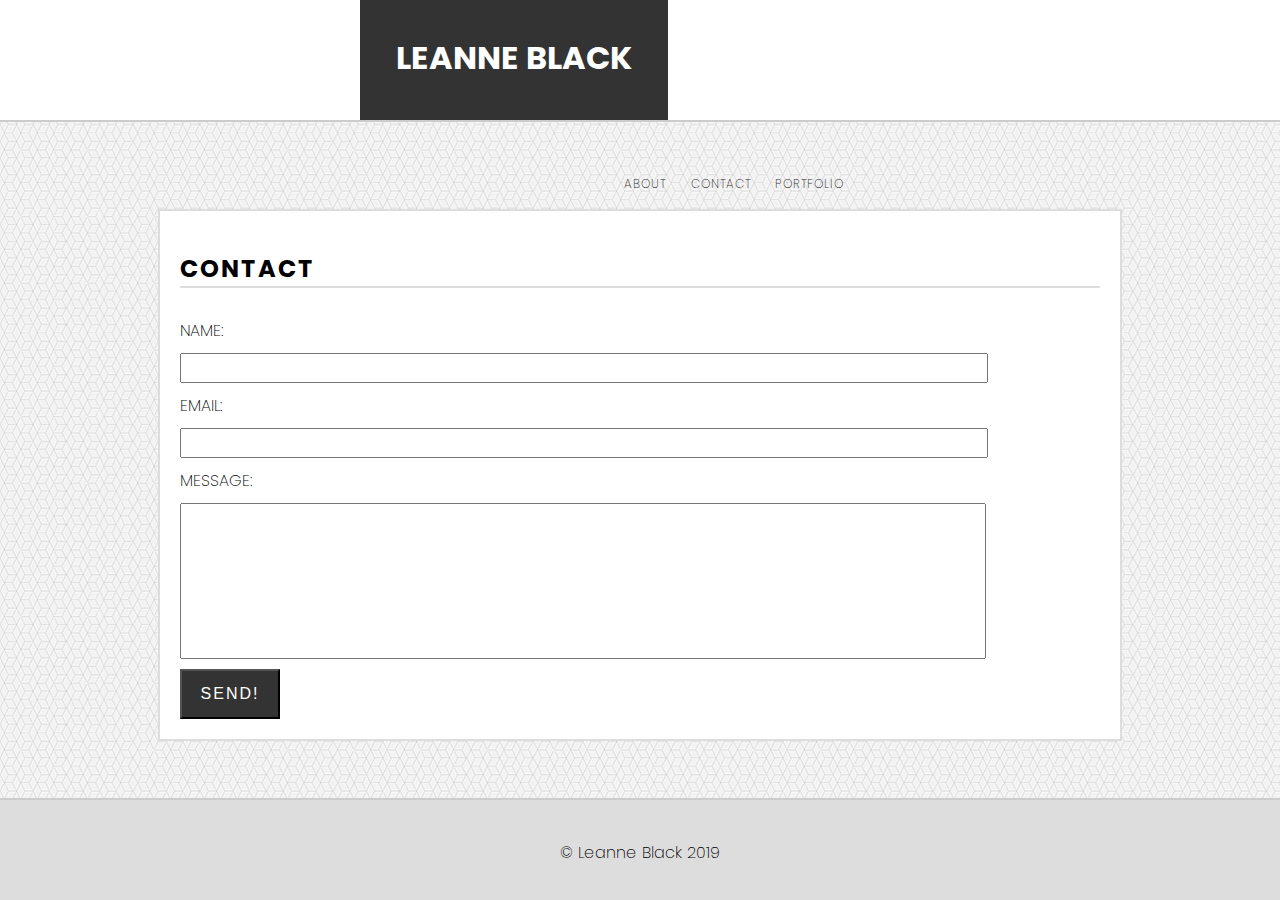
<file: contact.html>
<!DOCTYPE html>
<html>
<head>
    
    <meta charset="utf-8" />
    <meta http-equiv="X-UA-Compatible" content="IE=edge">
    <title>Leanne's Basic Portfolio | Contact Page </title>
    <meta name="viewport" content="width=device-width, initial-scale=1">
    <link rel="stylesheet" type="text/css" media="screen" href="assets/css/styles.css"/>
    
</head>
<body>
    
    <header>
            <div class="name">
                <h1>LEANNE BLACK</h1>
            </div>
            <div class="nav">
                <ul>
                    <li><a href="index.html">About</a></li>
                    <li><a href="contact.html"> Contact </a></li>
                    <li><a href="portfolio.html">Portfolio</a></li>
                </ul>
            </div>
    </header>
    <div id="container">
    <div class="content">
       <h2>Contact</h2>
      <form action="mailto:" method="post">
          <div>
              <label for="name">NAME:</label>
              <input type="text" id="name">
            </div>
            <div>
              <label for="email">EMAIL:</label>
              <input type="text" id="email">
            </div>
            <div></div>
              <label for="message">MESSAGE: </label>
              <textarea id="message"></textarea>
              <button class="button" type="submit">Send!</button>
            </div>
      </form>
      
    </div>
    <footer class="footer">
        <p>&copy; Leanne Black 2019</p>
    </footer>
</div>

</body>
</html>
</file>
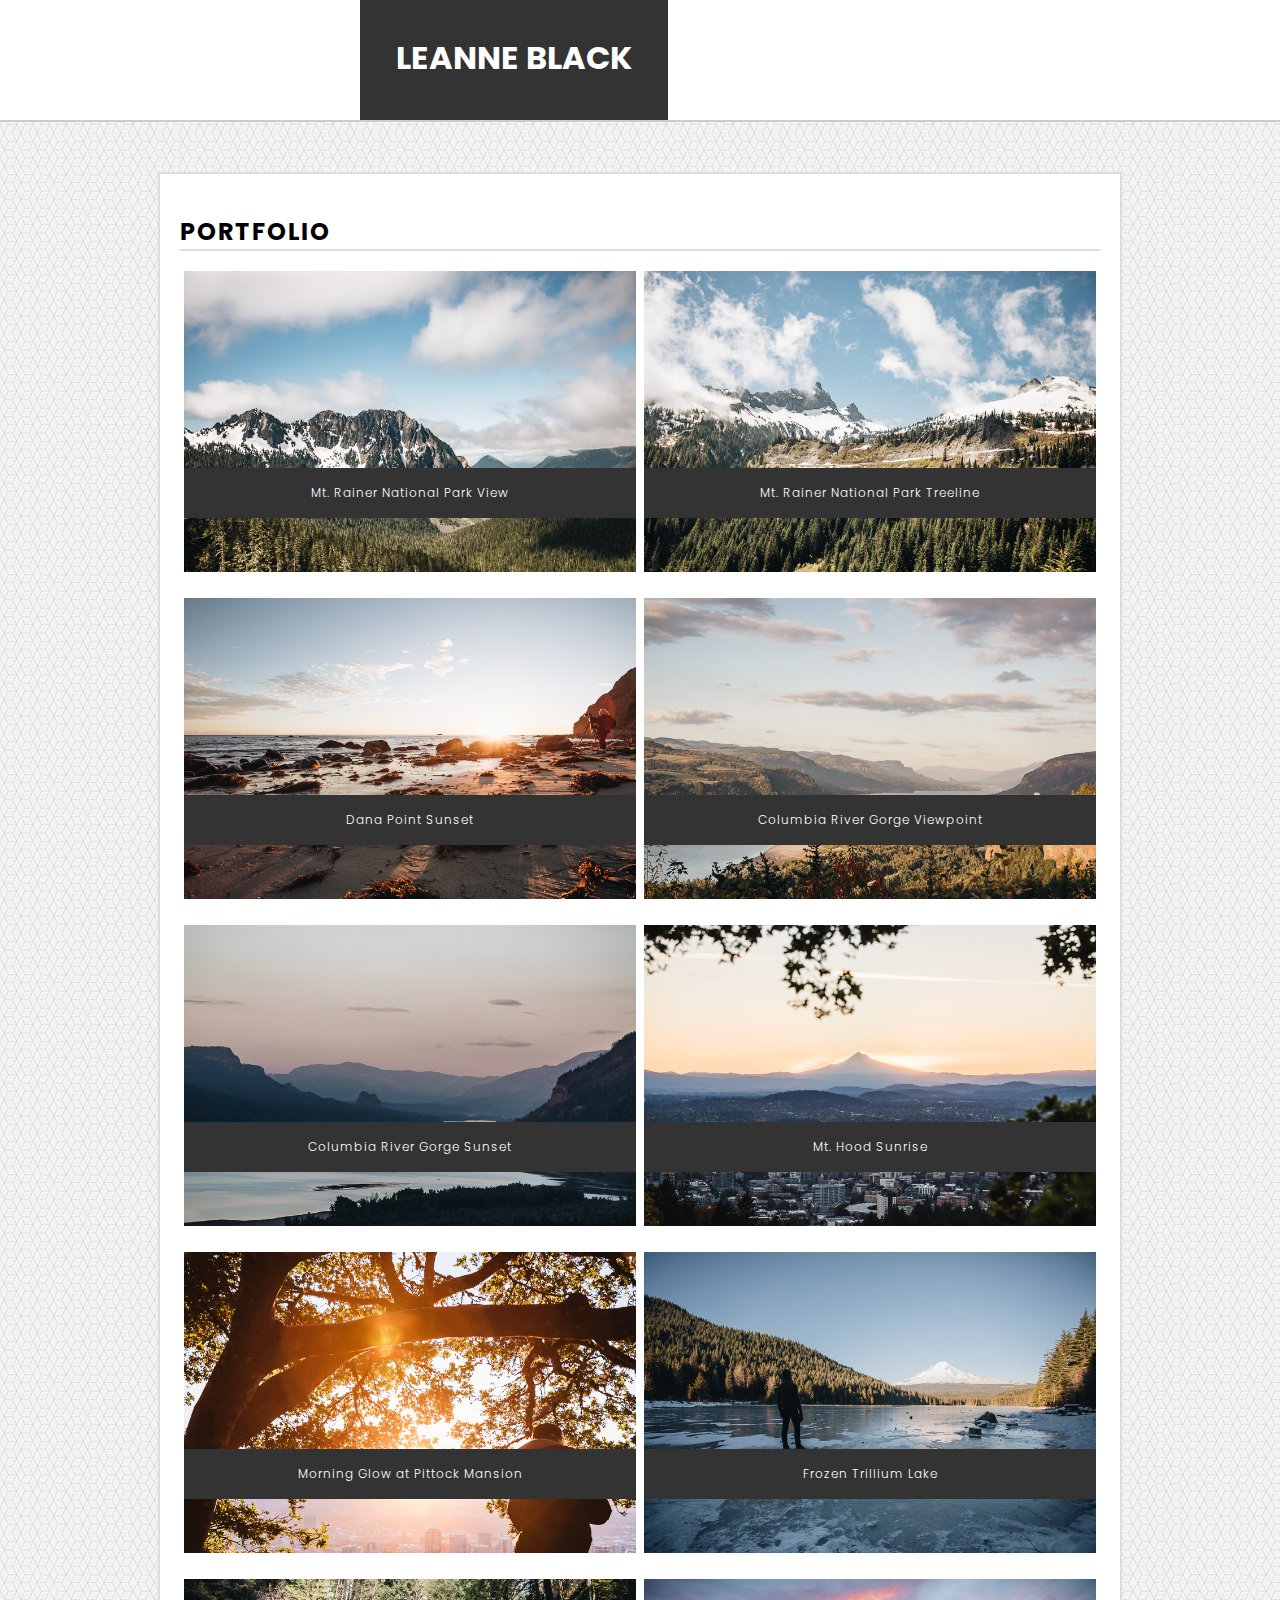
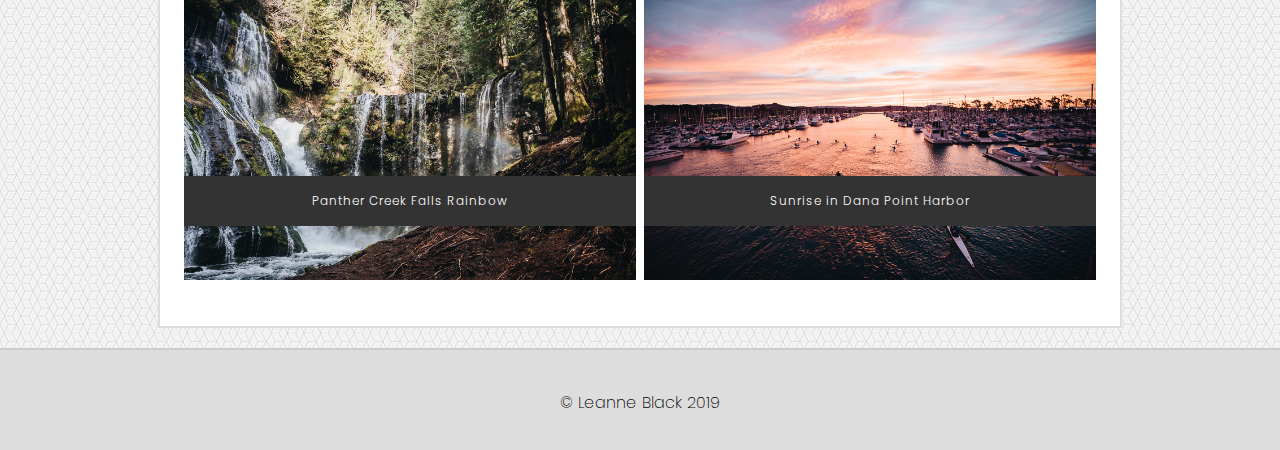
<file: portfolio.html>
<!DOCTYPE html>
<html>
<head>
    <meta charset="utf-8" />
    <meta http-equiv="X-UA-Compatible" content="IE=edge">
    <title>Leanne's Basic Portfolio | Portfolio Page </title>
    <meta name="viewport" content="width=device-width, initial-scale=1">
    <link rel="stylesheet" type="text/css" media="screen" href="assets/css/styles.css"/>    
</head>
<body>
        
        <header>
                <div class="name">
                    <h1>LEANNE BLACK</h1>
                </div>
                <div class="nav">
                    <ul>
                        <li><a href="index.html">About</a></li>
                        <li><a href="contact.html"> Contact </a></li>
                        <li><a href="portfolio.html">Portfolio</a></li>
                    </ul>
                </div>
        </header>

        <div id="container">
            <div class="content">
                <h2> Portfolio </h2>
                <div class="gallery">
                    <div class="images">
                        <img src="assets/images/portfolio-image1.jpg"> 
                           <div class="caption"> 
                               <h4>Mt. Rainer National Park View</h4>
                    </div></div>
        
                <div class="images">
                        <img src="assets/images/portfolio-image2.jpg"> 
                        <div class="caption"> 
                                <h4>Mt. Rainer National Park Treeline</h4>
                                </div>
                            </div>
                   
                <div class="gallery">
                        <div class="images">
                            <img src="assets/images/portfolio-image3.jpg"> 
                                <div class="caption"> 
                                    <h4>Dana Point Sunset</h4>
                        </div></div>
            
                    <div class="images">
                            <img src="assets/images/portfolio-image4.jpg"> 
                            <div class="caption"> 
                                    <h4>Columbia River Gorge Viewpoint</h4>
                                    </div>
                                </div>

                <div class="gallery">
                        <div class="images">
                            <img src="assets/images/portfolio-image5.jpg"> 
                                <div class="caption"> 
                                    <h4>Columbia River Gorge Sunset</h4>
                        </div></div>
            
                    <div class="images">
                            <img src="assets/images/portfolio-image6.jpg"> 
                            <div class="caption"> 
                                    <h4>Mt. Hood Sunrise</h4>
                                    </div>
                                </div>

           <div class="gallery">
                        <div class="images">
                            <img src="assets/images/portfolio-image7.jpg"> 
                                <div class="caption"> 
                                    <h4>Morning Glow at Pittock Mansion</h4>
                        </div></div>
            
                    <div class="images">
                            <img src="assets/images/portfolio-image9.jpg"> 
                            <div class="caption"> 
                                    <h4>Frozen Trillium Lake</h4>
                                    </div>
                                </div>                    
                                
            <div class="gallery">
                        <div class="images">
                            <img src="assets/images/portfolio-image10.jpg"> 
                                <div class="caption"> 
                                    <h4>Panther Creek Falls Rainbow</h4>
                        </div></div>
            
                    <div class="images">
                            <img src="assets/images/portfolio-image12.jpg"> 
                            <div class="caption"> 
                                    <h4>Sunrise in Dana Point Harbor</h4>
                                    </div>
                                </div>                    
         </div>
         </div>
         </div>
         </div>
         </div>
         </div>
         </div>
         <footer class="footer">
            <p>&copy; Leanne Black 2019</p>
        </footer>
    </body>
</html>
</file>
<file: assets/css/styles.css>
/* import google fonts */
@import url('https://fonts.googleapis.com/css?family=Poppins:200,300,400,500,700');

body{
    background-image: url(../images/backgroundimage.png);
    background-repeat: repeat;
    font-family: 'Poppins', sans-serif;
    font-weight: 200;
    margin: 0;
    display: flex;
    flex-direction: column;
    min-height: 100vh;
}


#container  {
    background-color:#fff;
    width:960px;
    margin: auto;   
    border-style: solid;
    border-color:#ddd;
    border-width: 2px;

}

.content{
    padding:20px;
    background-color:#fff; 
    clear:both;
     
}

.profile {
    float:left;
    margin-right: 20px;
}

.bio{
    width: 900px
}

header{
    height: 120px;
    background-color: #fff;
    width: 100%;
    margin-bottom:50px;
    border-bottom-style:solid;
    border-width: 2px;
    border-color: #ccc;
    
}

.name{
    background-color: #333;
    color: #fff;
    width: 300px;
    float:left;
    margin-left: 360px;
    text-align:center;
    padding:4px;
    height:112px;
}
.name h1{
    margin-top: 30px;
}

ul{
    list-style: none;
    margin-right:426px;
    float:right;
    margin-top: 50px;
}

li{
    display: inline;
    padding: 10px;
}

img{
    width:100%;
    
    
}

.profile {
    width: 250px;
    height: auto;
    float: left;
    margin-right: 20px
}

input{
    padding-top: 10px;
    width: 800px;
    display: block;
    
}

label {
    padding-bottom: 10px;
    padding-top: 10px;
    display: block;
}

#message{
    display: block;
    width: 800px;
    height: 150px;
    resize: none;
}

button{
    height: 50px;
    width: 100px;
    background-color: #333;
    color: #fff;
    margin-top: 10px;
    font-size: 16px;
    text-transform: uppercase;
    letter-spacing: 2px;
    text-align: center;
    font-weight: 100;
    line-height: 0px;
}

h2{
    letter-spacing: 2px;
    text-transform: uppercase;
    border-bottom-style: solid;
    border-width:2px;
    border-color: #ddd;
}


.gallery{
    display: flex;
    flex-wrap: wrap;
    height: auto;
    
}
.images {
    flex: 48%;
    margin: 0px 4px -40px 4px;
    height: auto;
    
    
}

.images img{
    vertical-align: middle;
    height: auto;
    width:100%;
    flex-shrink: 0;
     
}

 .caption{ 
    position: relative;
    background-color: #333;
    height: 50px;
    bottom: 120px;
    text-align: center; 
}
.caption h4{
    position: relative;
    font-size: 12px;
    color:#fff;
    line-height: 0px;
    top: 25px;   
    font-weight: 300; 
    letter-spacing: 1px;
}

li a{
    color: #333;
    font-size: 12px;
    list-style-type: none;
    text-decoration: none;
    text-transform: uppercase;
    letter-spacing: 1px;
    
}

li a:hover{
    color: #ddd;
}
.spacer {
    flex: 1;
}

.footer{
    margin-top: 20px;
    min-width:100%;
    height: 100px;
    background-color:#ddd;
    text-align: center;
    border-top: 2px solid #ccc;
}

.footer p{
    margin-top: 40px;
}
</file>
